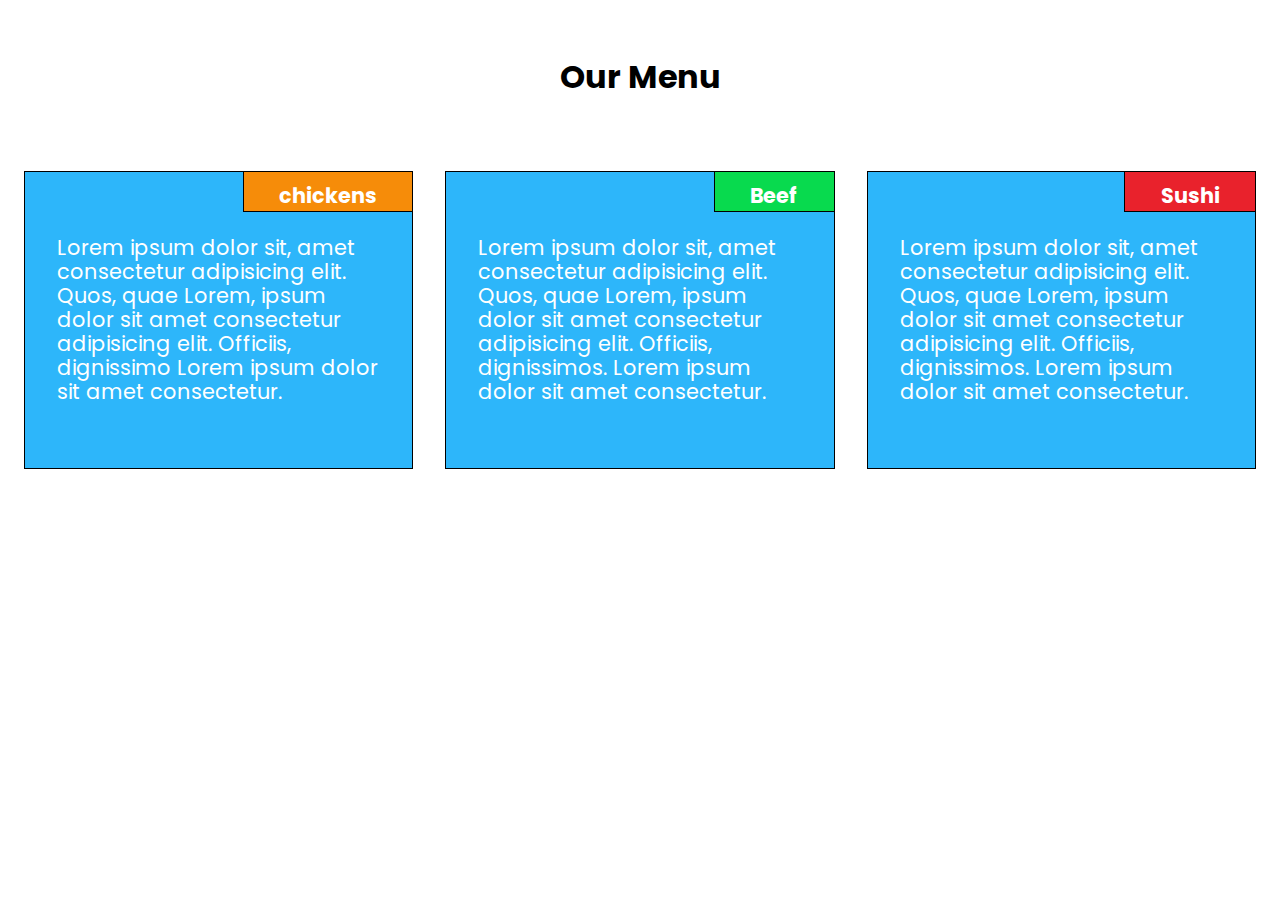
<file: index.html>
<!DOCTYPE html>
<html lang="en">
<head>
    <meta charset="UTF-8">
    <meta http-equiv="X-UA-Compatible" content="IE=edge">
    <meta name="viewport" content="width=device-width, initial-scale=1.0">
    <title>Afifa</title>
    <link rel="stylesheet" href="css/style.css">
</head>
<body>
  <h1 class="heading">Our Menu</h1>
  <div class="row">
    <div class="column-first">
        <div class="container-first">
            <h5 class="title">chickens</h5>
            <p class="lead">
                Lorem ipsum dolor sit, amet consectetur adipisicing elit. Quos, quae Lorem, ipsum dolor sit amet consectetur adipisicing elit. Officiis, dignissimo Lorem ipsum dolor sit amet consectetur.
            </p>
        </div>
    </div>
    <div class="column-second">
        <div class="container-second">
            <h5 class="title">Beef</h5>
            <p class="lead">
                Lorem ipsum dolor sit, amet consectetur adipisicing elit. Quos, quae Lorem, ipsum dolor sit amet consectetur adipisicing elit. Officiis, dignissimos. Lorem ipsum dolor sit amet consectetur.
            </p>
        </div>
    </div>
    <div class="column-third">
        <div class="container-third">
            <h5 class="title">Sushi</h5>
            <p class="lead">
                Lorem ipsum dolor sit, amet consectetur adipisicing elit. Quos, quae Lorem, ipsum dolor sit amet consectetur adipisicing elit. Officiis, dignissimos. Lorem ipsum dolor sit amet consectetur.
            </p>
        </div>
    </div>
    
  </div>
</body>
</html>
</file>
<file: css/style.css>
@import url('https://fonts.googleapis.com/css2?family=Poppins:wght@400;600;700&display=swap');
:root{
    --font-family:'Poppins', sans-serif;
    --bd-color:#2db6fa;
    --text-color:#FEFBFB;
    --box-color-1:#f68c09;
    --box-color-2:#08da4e;
    --box-color-3:#e9222c;
}
body{
    font-family: var(--font-family);
    box-sizing: border-box;
}
.heading{
    text-align: center;
    padding: 2rem;
    font-family: var(--font-family);
}


  .row:after {
    content: "";
    display: table;
    clear: both;
  }
.container-first,.container-second,.container-third{
    border: 1px solid black;
    margin: 1rem;
    background-color: var(--bd-color);
    color:white;

    
}
.container-first .title{
   
    font-size: 1.3rem;
    text-align: center;
    position: relative;
    border-left: 1px solid black;
    border-bottom: 1px solid black;
   max-width: 7rem;
    
    padding:0 2.2rem;
    padding-top: 0.5rem;
   background-color: var(--box-color-1);
   margin:0;
   float: right;/*to translate to right*/
 
    
}
.container-second .title{

    font-size: 1.3rem;
    text-align: center;
    position: relative;
    border-left: 1px solid black;
    border-bottom: 1px solid black;
   max-width: 7rem;
   
   padding:0 2.2rem;
   padding-top: 0.5rem;
    
   background-color: var(--box-color-2);
   margin:0;
   float: right;/*to translate to right*/
 
    
}
.container-third .title{

    font-size: 1.3rem;
    text-align: center;
    position: relative;
    border-left: 1px solid black;
    border-bottom: 1px solid black;
   max-width: 7rem;
    
   padding:0 2.2rem;
    padding-top: 0.5rem;
   background-color: var(--box-color-3);
   margin:0;
   float: right;/*to translate to right*/
 
    
}
p{
    margin: 4rem 2rem;
    font-size: 1.3rem;
    line-height: 1.5rem;
}
@media screen and (min-width:992px){
    .column-first,.column-second,.column-third {
        float: left;
        width: 33.33%;
      }

}
@media screen and (min-width:768px) and (max-width:991px){
    .column-first,.column-second {
        float: left;
        width: 50%;
      }
      .column-third{
        float: left;
        width: 100%;

      }
}
@media screen and (max-width: 767px){
    .column-first,.column-second,.column-third {
        float: left;
        width: 100%;
      }

}
</file>
